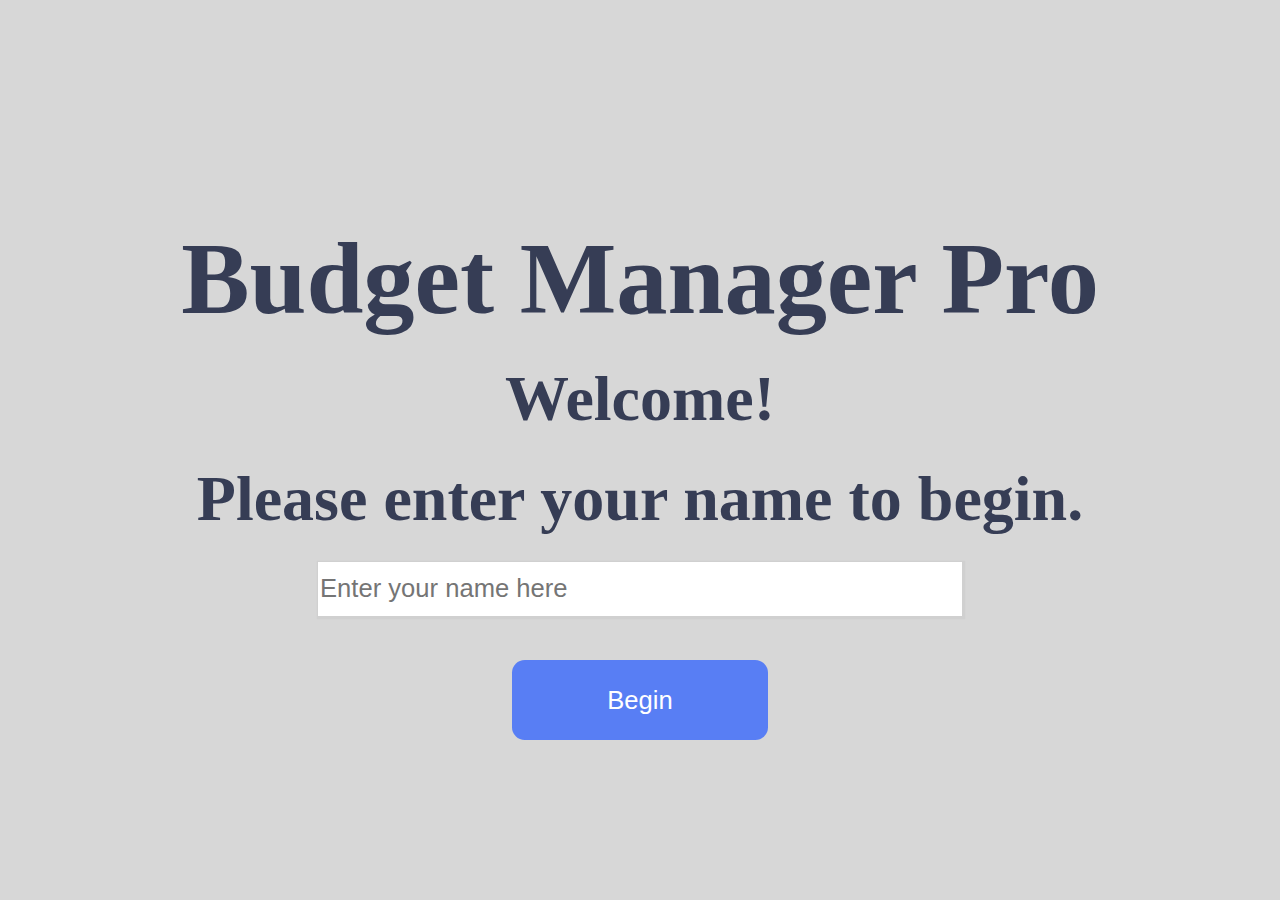
<file: index.html>
<!DOCTYPE html>
<html lang="en">
<head>
    <meta charset="UTF-8">
    <meta name="viewport" content="width=device-width, initial-scale=1.0">
    <title>Budget Manager Pro</title>
    <link rel="stylesheet" href="style.css">
</head>
<body>
    <div class="container">
        <h1>Budget Manager Pro</h1>
        <h2>Welcome!</h2>
        <h2>Please enter your name to begin.</h2>

        <div id="errorOutput"></div>

        <form id="beginForm" action="">
            <input type="text" name="" id="nameInput" placeholder="Enter your name here">
            <br><br>
            <input type="submit" value="Begin" id="beginButton">
        </form>
    </div>

    <script src="homeScript.js" defer></script>
</body>
</html>
</file>
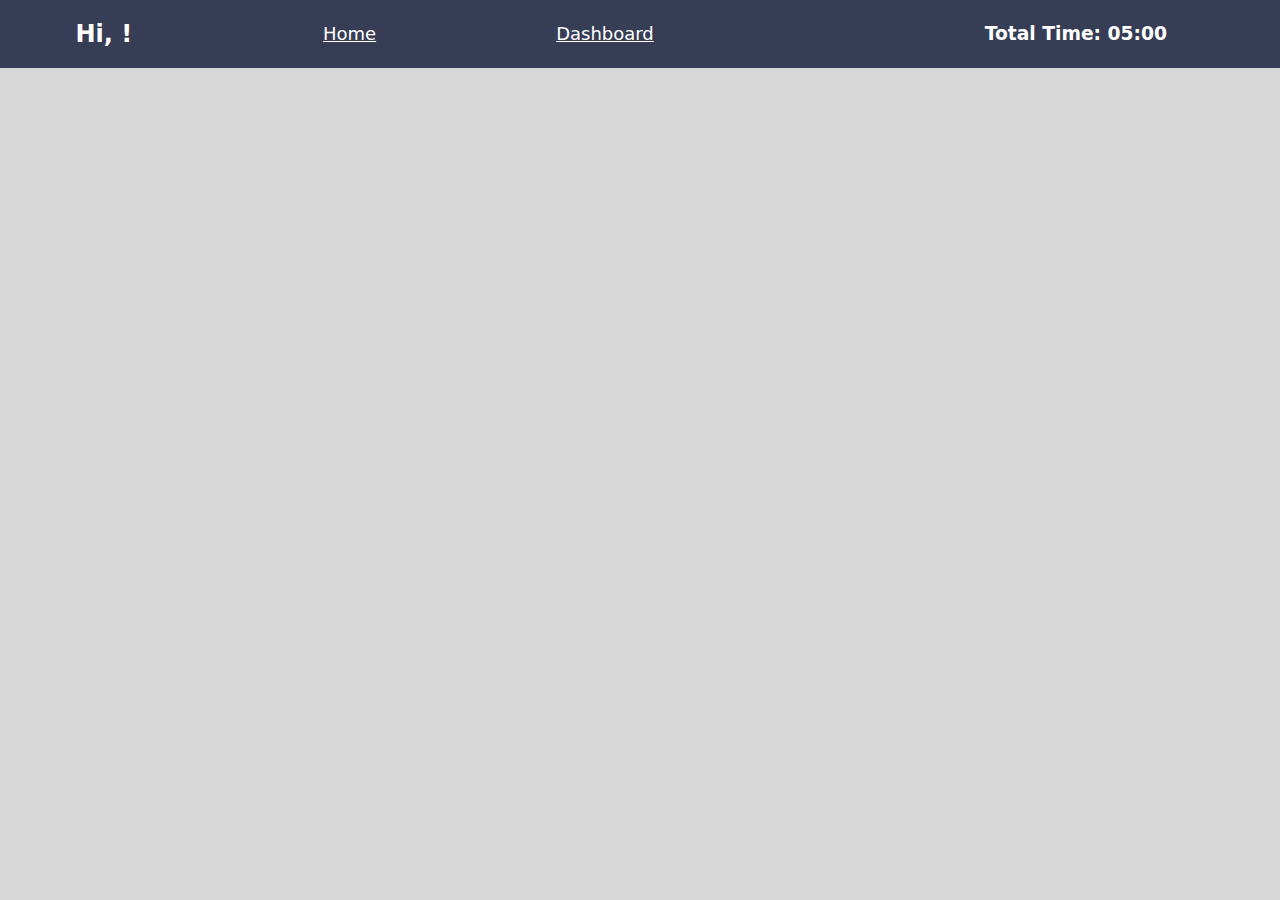
<file: analytics.html>
<!DOCTYPE html>
<html lang="en">

<head>
    <meta charset="UTF-8">
    <meta name="viewport" content="width=device-width, initial-scale=1.0">
    <title>Document</title>
    <link rel="stylesheet" href="dashboardStyle.css">
    <script src="dashboard.js" defer></script>
</head>

<body>
    <header>
        <h2>Hi, <span id="userNameDisplay"></span>!</h2>

        <ul class="headerMenu">
            <li><a href="index.html">Home</a></li>
            <li><a href="dashboard.html">Dashboard</a></li>
        </ul>

        <div class="timerContainer">
            <h3>Total Time: <span id="countdownTimer">05:00</span></h3>
        </div>
    </header>
</body>

</html>
</file>
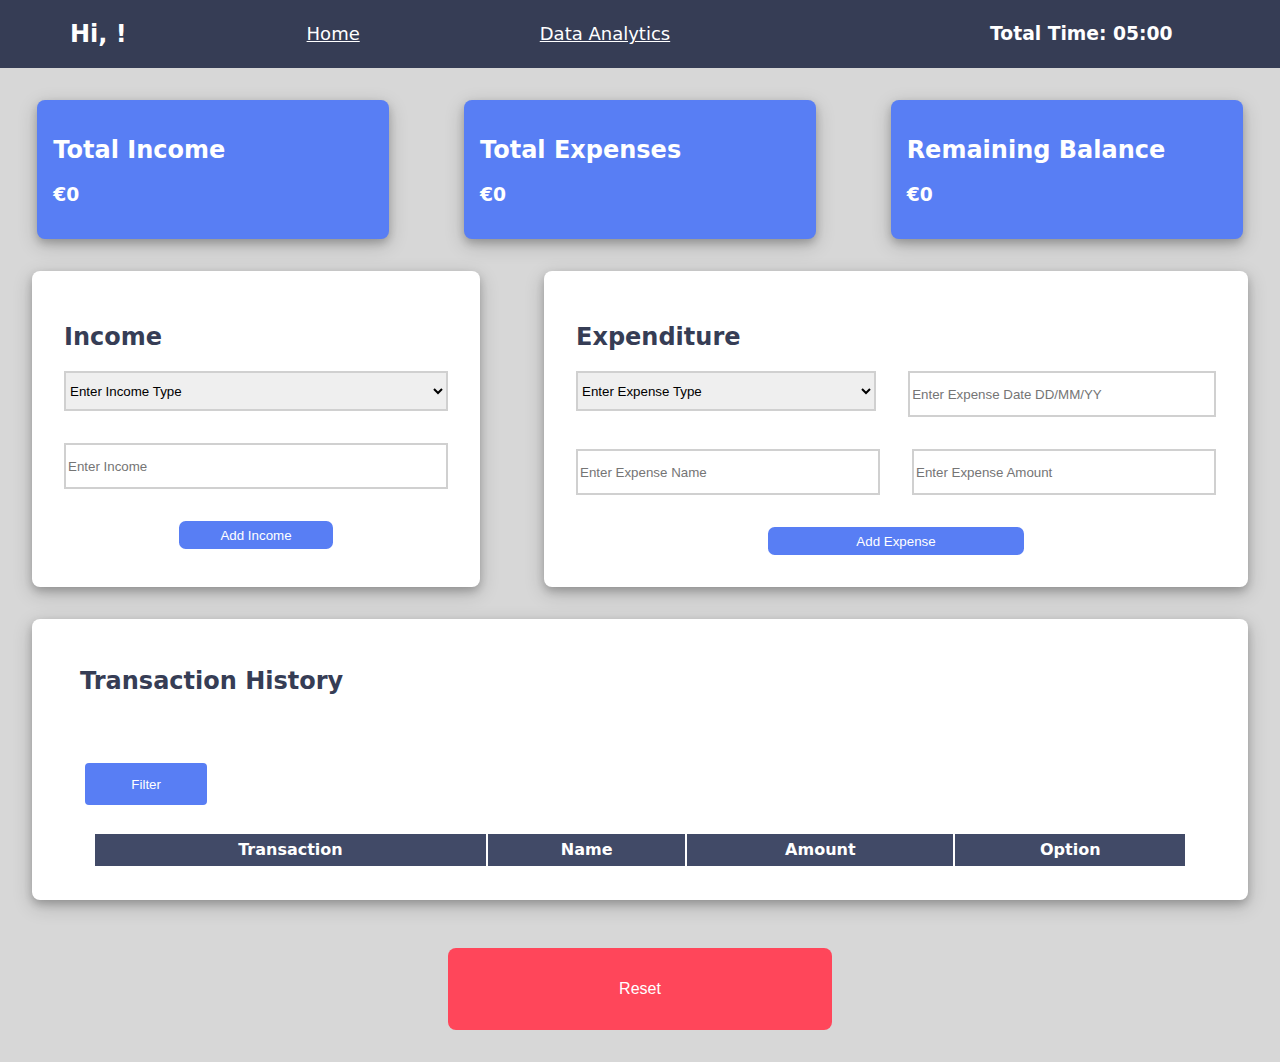
<file: dashboard.html>
<!DOCTYPE html>
<html lang="en">

<head>
    <meta charset="UTF-8">
    <meta name="viewport" content="width=device-width, initial-scale=1.0">
    <link rel="stylesheet" href="dashboardStyle.css">
    <title>Budget Manager Pro Dashboard</title>
    <script src="dashboard.js" defer></script>
</head>

<body>
    <header>

        <h2>Hi, <span id="userNameDisplay"></span>!</h2>

        <ul class="headerMenu">
            <li><a href="index.html">Home</a></li>
            <li><a href="analytics.html">Data Analytics</a></li>
        </ul>

        <div class="timerContainer">
            <h3>Total Time: <span id="countdownTimer">05:00</span></h3>
        </div>
    </header>

    <main>
        <section>
            <div class="burgerMenu">
                <ul class="hiddenMenu">
                    <li><a href="index.html">Home</a></li>
                    <li><a href="analytics.html">Data Analytics</a></li>
                </ul>
            </div>
        </section>

        <section class="financesSection">
            <div class="financeContainer">
                <h2>Total Income</h2>
                <h3 id="totalIncomeValue">€0</h3>
            </div>

            <div class="financeContainer">
                <h2>Total Expenses</h2>
                <h3 id="totalExpensesValue">€0</h3>
            </div>

            <div class="financeContainer">
                <h2>Remaining Balance</h2>
                <h3 id="remainingBalanceValue">€0</h3>
            </div>
        </section>

        <section class="financesInput">
            <div class="incomeInput">
                <h2>Income</h2>

                <div id="incomeTypeError"></div>

                <form action="" method="get" id="incomeForm">
                    <select name="" id="incomeOptions">
                        <option value="auto">Enter Income Type</option>
                        <option value="Salary">Salary / Wages</option>
                        <option value="Savings">Savings</option>
                        <option value="Investments">Investments</option>
                        <option value="Other">Other</option>
                    </select>

                    <input type="text" name="incomeInput" id="incomeValue" placeholder="Enter Income">

                    <input type="submit" value="Add Income">
                </form>
            </div>

            <div class="expenseInput">
                <h2>Expenditure</h2>

                <div id="expenseTypeError"></div>

                <form action="" method="get" id="expensesForm">
                    <div class="column">
                        <select name="" id="expenditureOptions" required>
                            <option value="auto">Enter Expense Type</option>
                            <option value="Groceries">Groceries</option>
                            <option value="Shopping">Shopping</option>
                            <option value="Restaurants">Restaurants</option>
                            <option value="Transport">Transport</option>
                            <option value="Health">Health</option>
                            <option value="Travel">Travel</option>
                            <option value="Entertainment">Entertainment</option>
                            <option value="Other">Other</option>
                        </select>
                        <input type="text" name="expenseDate" id="expenseDate"
                            placeholder="Enter Expense Date DD/MM/YY">
                    </div>

                    <div class="column">
                        <input type="text" name="expenseName" id="expenseName" placeholder="Enter Expense Name">
                        <input type="text" name="expenseAmount" id="expenseAmount" placeholder="Enter Expense Amount">
                    </div>


                    <input type="submit" value="Add Expense">
                </form>
            </div>
        </section>

        <section class="transactionHistory">
            <h2>Transaction History</h2>

            <div class="filter">
                <div class="filter-Button">
                    <button class="filterButton" id="filterButton">Filter</button>
                </div>

                <div class="filterOption">
                    <select name="" id="filterSelect" class="filterSelect">
                        <option value="auto">Select an Option</option>
                        <option value="type">Expense Type</option>
                        <option value="price">Price</option>
                    </select>
                </div>

                <div class="filterBy">
                    <form action="">
                        <fieldset id="typeFieldset">
                            <legend>Expense Type</legend>
                            <input type="radio" name="transaction_type" id="income_transaction" value="income">
                            <label for="income_transaction">Income</label><br>

                            <input type="radio" name="transaction_type" id="expense_transaction" value="expenditure">
                            <label for="expense_transaction">Expenditure</label><br>
                        </fieldset>
                    </form>

                    <fieldset id="costFieldset">
                        <legend>Cost Price</legend>
                        <input type="radio" name="sort_transaction" id="highest_transaction" value="highest">
                        <label for="highest_transaction">High - Low</label><br>

                        <input type="radio" name="sort_transaction" id="lowest_transaction" value="lowest">
                        <label for="expense_transaction">Low - High</label><br>
                    </fieldset>
                </div>
            </div>

            <div class="transactionLog">
                <table id="transactionTable">
                    <tr>
                        <th>Transaction</th>
                        <th>Name</th>
                        <th>Amount</th>
                        <th>Option</th>
                    </tr>
                </table>
            </div>
        </section>

        <section class="reset">
            <button class="resetButton" id="resetButton">Reset</button>
        </section>
    </main>
</body>

</html>
</file>
<file: style.css>
:root {
    --body-background-color: #D7D7D7;
    --dark-background: #414A67;
    --body-heading-text: #363D55;
    --input-outline: #D0D0D0;
    --button: #587EF4;
    --red-buttons: #FF465A;
    --white-text: #FFFFFF;
}

body{
    margin: 0;
    height: 100vh;
    display: flex;
    justify-content: center;
    align-items: center;
    background-color: var(--body-background-color);
}

.container{
    padding: 2em;
    width: 80vw;
    height: 40vw;
    text-align: center;
}

.container h1, .container h2 {
    color: var(--body-heading-text);
}

.container h1{
    font-size: 8vw;
    margin: 2vw;
}

.container h2 {
    font-size: 5vw;
    margin: 2vw;
}

.container input[type = "text"] {
    border: 1px solid var(--input-outline);
    width: 50vw;
    height: 4vw;
    box-shadow: 1px 1px 1px 1px var(--input-outline);
    font-size: 2vw;
}

.container input[type = "submit"] {
    background-color: var(--button);
    color: var(--white-text);
    padding: 2vw;
    width: 20vw;
    margin-top: 2vw;
    border: none;
    border-radius: 0.5em;
    font-size: 2vw;
}

.container input[type = "submit"]:hover {
    background-color: var(--dark-background);
    transition: 0.2s ease-in;
}
</file>
<file: dashboardStyle.css>
:root {
    --body-background-color: #D7D7D7;
    --dark-background: #414A67;
    --body-heading-text: #363D55;
    --input-outline: #D0D0D0;
    --button: #587EF4;
    --red-buttons: #FF465A;
    --white-text: #FFFFFF;
}

body {
    background-color: var(--body-background-color);
    padding: 0;
    margin: 0;
    font-family:system-ui, -apple-system, BlinkMacSystemFont, 'Segoe UI', Roboto, Oxygen, Ubuntu, Cantarell, 'Open Sans', 'Helvetica Neue', sans-serif;
}

header {
    background-color: var(--body-heading-text);
    color: var(--white-text);
    display: flex;
    justify-content: space-around;
    align-items: center;
    flex-direction: row;
}

.headerMenu {
    display: flex;
    justify-content: space-evenly;
    flex-direction: row;
    list-style-type: none;
    flex-wrap: wrap;
}

.headerMenu li a {
    text-decoration: underline;
    color: var(--white-text);
    margin-right: 10em;
    font-size: large;
}

.timerContainer {
    display: flex;
    justify-content: space-between;
    flex-direction: row;
    align-items: center;
}

.timerContainer h3 {
    margin-right: 2em;
}

.timerContainer input {
    height: 2em;
    max-width: min-content;
    width: 5vw;
    text-align: center;
}

.burgerMenu {
    display: none;
}

.financesSection {
    display: flex;
    justify-content: space-around;
    flex-direction: row;
    flex-wrap: wrap;
    align-self: center;
}

.financeContainer {
    background-color: var(--button);
    color: var(--white-text);
    padding: 1em;
    width: 25%;
    margin-top: 2em;
    text-align: left;
    border-radius: 0.5em;
    box-shadow: 0 4px 8px 0 rgba(0, 0, 0, 0.2), 0 6px 20px 0 rgba(0, 0, 0, 0.19);
}

.financeContainer:hover {
    scale: 1.01;
    transition: 0.5s ease-in-out;
}

.financesInput {
    display: flex;
    justify-content: space-around;
    flex-direction: row;
}

.incomeInput, .expenseInput {
    background-color: var(--white-text);
    margin-top: 2em;
    padding: 2em;
    border-radius: 0.5em;
}

.incomeInput h2, .expenseInput h2 {
    color: var(--body-heading-text);
}

.incomeInput {
    width: 30%;
    /*https://www.w3schools.com/css/css3_shadows_box.asp*/
    box-shadow: 0 4px 8px 0 rgba(0, 0, 0, 0.2), 0 6px 20px 0 rgba(0, 0, 0, 0.19);
}

.incomeInput input[type = "text"], .incomeInput select {
    height: 3em;
    border: 2px solid var(--input-outline);
}

.incomeInput form {
    display: flex;
    gap: 2em;
    flex-direction: column;
}

.expenseInput {
    width: 50%;
    display: flex;
    flex-direction: column;
    /*https://www.w3schools.com/css/css3_shadows_box.asp*/
    box-shadow: 0 4px 8px 0 rgba(0, 0, 0, 0.2), 0 6px 20px 0 rgba(0, 0, 0, 0.19);
}

.expenseInput input[type = "text"], .expenseInput select, .filterSelect {
    height: 3em;
    width: 50%;
    border: 2px solid var(--input-outline);
}

.filterSelect {
    margin-bottom: 1em;
}

.expenseInput form {
    display: flex;
    flex-direction: column;
    gap: 2em;
}

.column {
    display: flex;
    flex-direction: row;
    gap: 2em;
}

form {
    display: flex;
}

input[type = "submit"] {
    background-color: var(--button);
    color: var(--white-text);
    padding: 0.5em;
    width: 40%;
    align-self: center;
    border: none;
    border-radius: 0.5em;
}

input[type = "submit"]:hover {
    background-color: var(--dark-background);
    transition: 0.3s ease-in-out;
    scale: 1.02;
}

.transactionHistory {
    background-color: var(--white-text);
    margin-right: auto;
    margin-left: auto;
    width: 95%;
    margin-top: 2em;
    border-radius: 0.5em;
    padding-bottom: 2em;
    /*https://www.w3schools.com/css/css3_shadows_box.asp*/
    box-shadow: 0 4px 8px 0 rgba(0, 0, 0, 0.2), 0 6px 20px 0 rgba(0, 0, 0, 0.19);
}

.transactionHistory h2 {
    color: var(--body-heading-text);
    padding: 2em;
}

.transactionLog {
    display: flex;
    justify-content: space-evenly;
    flex-direction: row-reverse;
}

table {
   width: 90%;
   text-align: center;
   overflow: scroll;
}

table tr {
    height: 2em;
}

table th {
    background-color: var(--dark-background);
    color: var(--white-text);
}

table tr:nth-child(odd) {
    background-color: lightgray;
}

table button {
    background-color: var(--white-text);
    color: black;
    border: none;
}

.filterButton {
    background-color: var(--button);
    color: var(--white-text);
    border: none;
    padding: 1em;
    border-radius: 0.3em;
    margin-left: 4em;
    margin-bottom: 2em;
    width: 10%;
}

.filterButton:hover {
    background-color: var(--dark-background);
    transition: 0.3s ease-in-out;
}

.filterOption select {
    padding: 0.5em;
    margin-left: 4em;
    margin-top: 1em;
}

fieldset {
    margin-top: 1em;
    width: 80%;
    margin-left: 4em;
    margin-bottom: 1em;
}

.reset {
    text-align: center;
    margin-top: 3em;
}

.resetButton {
    background-color: var(--red-buttons);
    color: var(--white-text);
    padding: 2em;
    width: 30%;
    border: none;
    border-radius: 0.5em;
    margin-bottom: 2em;
    font-size: 1em;
}

.resetButton:hover {
    background-color: red;
    transition: 0.5s ease-in-out;
    scale: 1.01;
}

#incomeTypeError, #expenseTypeError {
    color: red;
}

@media (MAX-WIDTH: 820px) {
    .headerMenu {
        flex-direction: column;
    }

    .burgerMenu ul {
        display: block;
        flex-direction: row;
    }
}

@media (MAX-WIDTH: 600px) {
    .headerMenu {
        display: none;
    }

    .financesSection {
        flex-direction: column;
    }

    .financeContainer {
        margin-right: auto;
        margin-left: auto;
        width: 90%;
        text-align: center;
    }

    .financesInput {
        flex-direction: column;
        align-items: center;
    }

    .incomeInput, .expenseInput {
        width: 80%;
    }
}

@media (MAX-WIDTH: 500px) {
    header {
        flex-direction: column;
        text-align: center;
    }

    .timerContainer {
        flex-direction: column;
    }

    .timerContainer input {
        width: 5em;
        margin-bottom: 2em;
    }

    .burgerMenu {
        display: block;
    }
    
    .financesSection {
        flex-direction: column;
    }

    .hiddenMenu{
        display: flex;
        background-color: var(--dark-background);
        flex-direction: column;
        text-align: center;
        list-style-type: none;
        padding: 1em;
        margin: 0;
    }

    .hiddenMenu li {
        margin-bottom: 0.5em;
    }

    .hiddenMenu li a{
        color: var(--white-text);
    }

    .financeContainer {
        margin-right: auto;
        margin-left: auto;
        width: 85%;
    }

    .transactionLog {
        flex-direction: column;
        gap: 2em;
    }

    table {
        width: 95%;
        margin-right: auto;
        margin-left: auto;
    }

    .filter {
        align-self: left;
        margin-left: auto;
        margin-right: auto;
        width: 80%;
    }

    .filterButton {
        width: 55%;
        margin: 0;
    }

    .column {
        flex-direction: column;
    }

    .column select, .column input[type = "text"] {
       width: 90%;
    }
}
</file>
